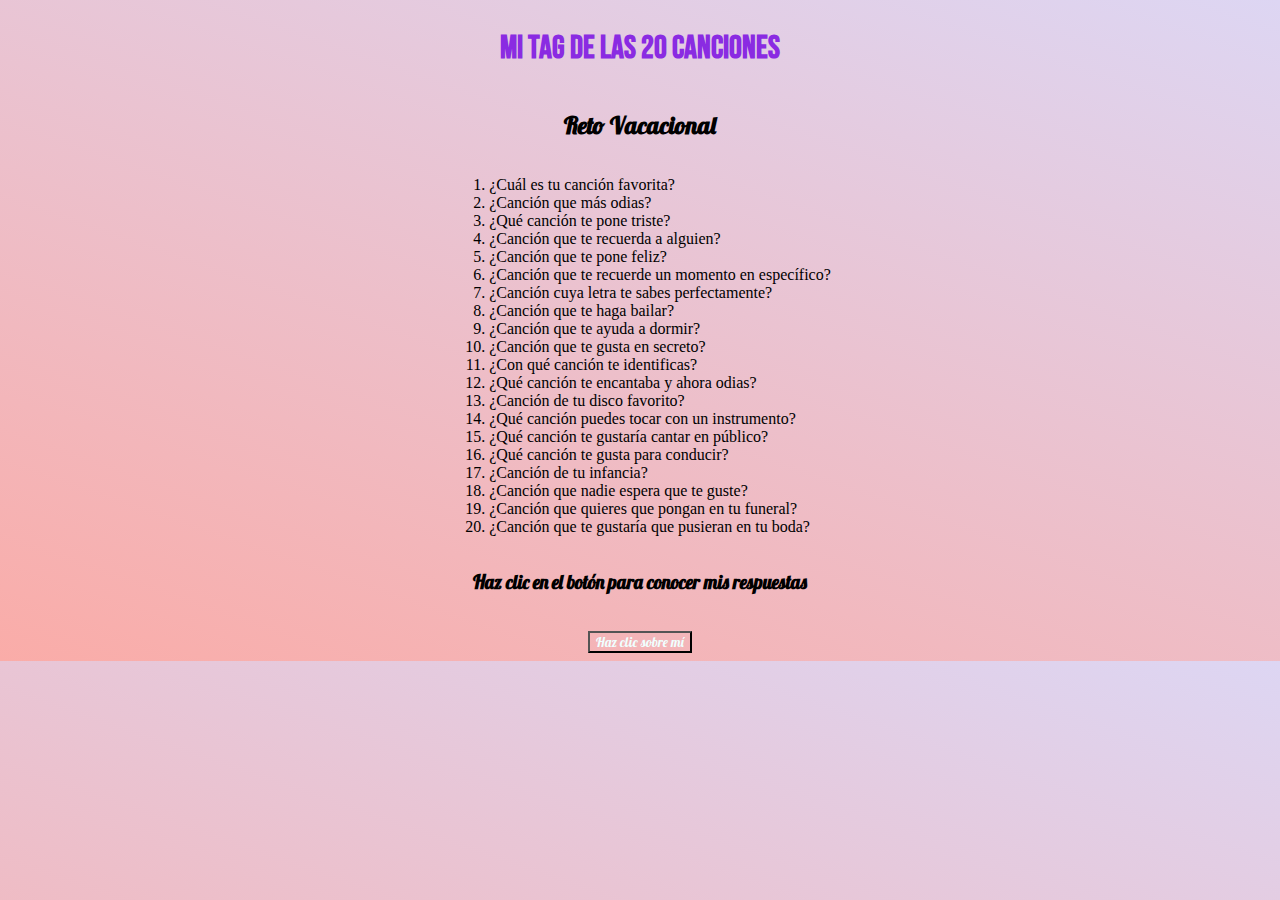
<file: index.html>
<!DOCTYPE html>
<html lang="es">
<head>
    <meta charset="UTF-8">
    <title>Tag de las 20 canciones</title>
    <link rel="stylesheet" href="styles/styles.css">
</head>
<body>
    <h1 class="titulo1">MI TAG DE LAS 20 CANCIONES</h1>
    <h2 class="titulo2">Reto Vacacional</h2>
    <ol>
        <li>¿Cuál es tu canción favorita?</li>
        <li>¿Canción que más odias?</li>
        <li>¿Qué canción te pone triste?</li>
        <li>¿Canción que te recuerda a alguien?</li>
        <li>¿Canción que te pone feliz?</li>
        <li>¿Canción que te recuerde un momento en específico?</li>
        <li>¿Canción cuya letra te sabes perfectamente?</li>
        <li>¿Canción que te haga bailar?</li>
        <li>¿Canción que te ayuda a dormir?</li>
        <li>¿Canción que te gusta en secreto?</li>
        <li>¿Con qué canción te identificas?</li>
        <li>¿Qué canción te encantaba y ahora odias?</li>
        <li>¿Canción de tu disco favorito?</li>
        <li>¿Qué canción puedes tocar con un instrumento?</li>
        <li>¿Qué canción te gustaría cantar en público?</li>
        <li>¿Qué canción te gusta para conducir?</li>
        <li>¿Canción de tu infancia?</li>
        <li>¿Canción que nadie espera que te guste?</li>
        <li>¿Canción que quieres que pongan en tu funeral?</li>
        <li>¿Canción que te gustaría que pusieran en tu boda?</li>
    </ol>
    <h3 class="titulo2">Haz clic en el botón para conocer mis respuestas</h3><br>
    <div class="contenedor">
        <a href="respuestas.html">
            <button>Haz clic sobre mí</button>
        </a>
    </div>
</body>
</html>
</file>
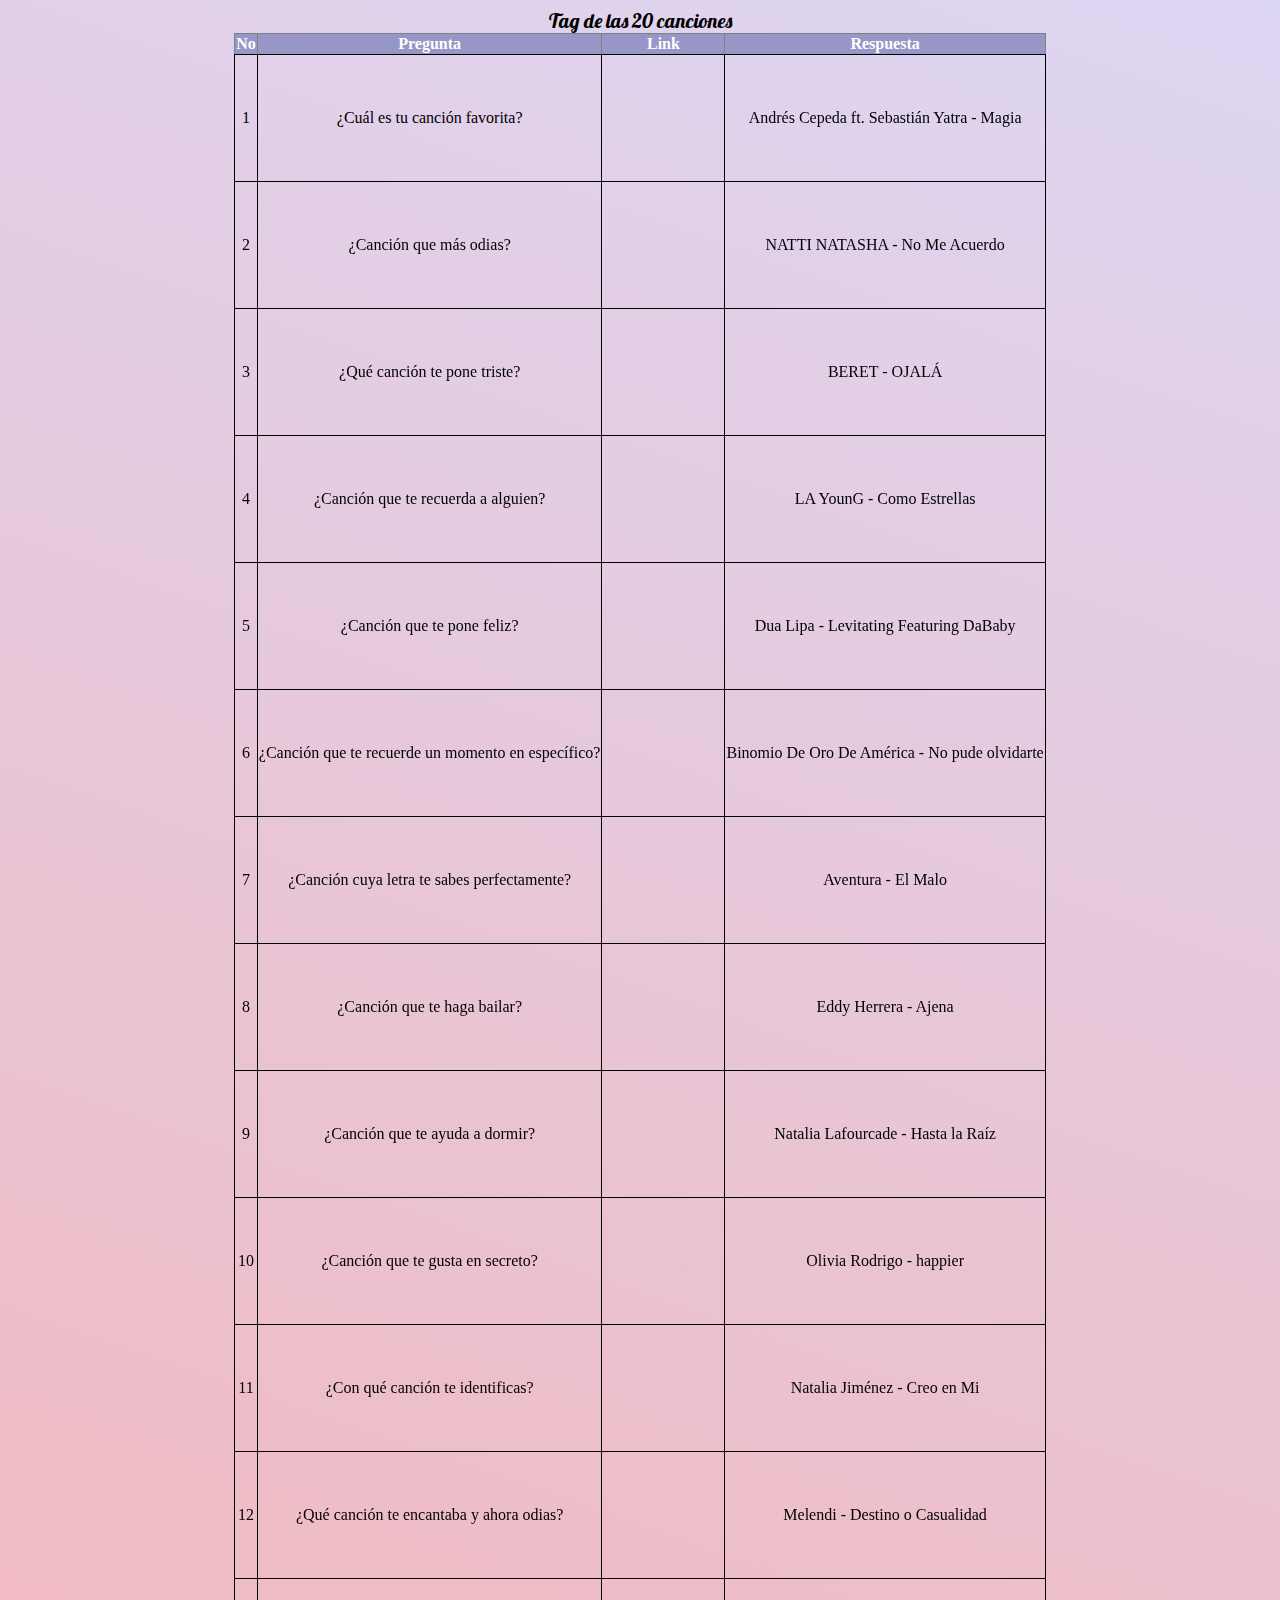
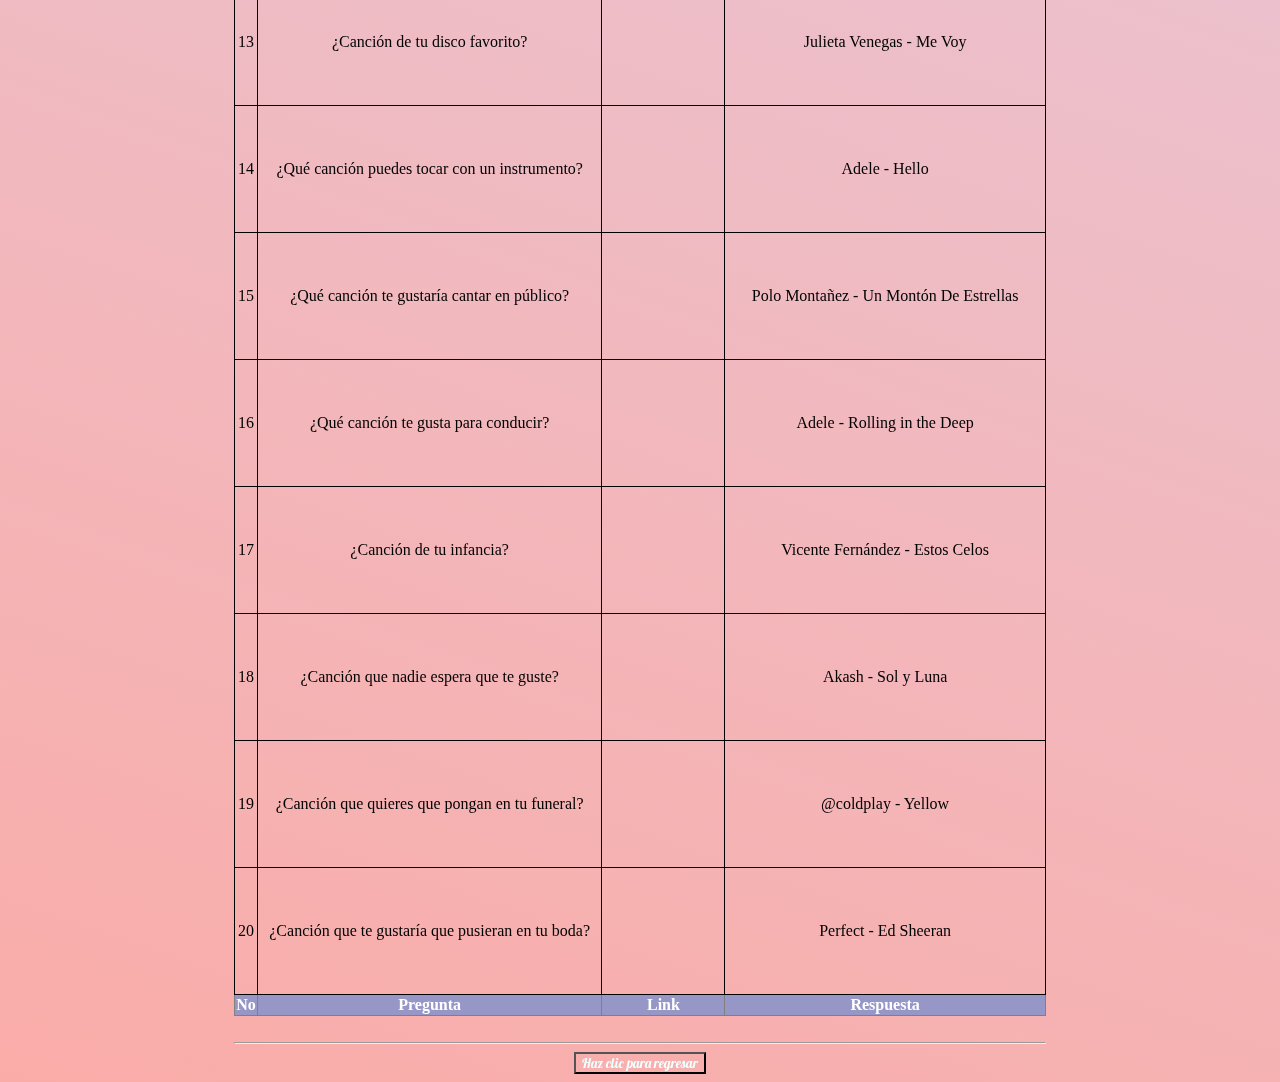
<file: respuestas.html>
<!DOCTYPE html>
<html lang="es">
<head>
    <meta charset="UTF-8">
    <meta name="viewport" content="width=device-width, initial-scale=1.0">
    <title>Respuestas</title>
    <link rel="stylesheet" href="styles/styles.css">
</head>
<body>
    <center>
        <table class="table" border "1">
        <caption>Tag de las 20 canciones</caption>
        <tr>
            <thead>
            <th>No</th>
            <th>Pregunta</th>
            <th>Link</th>
            <th>Respuesta</th>
         </thead>   
        </tr>
        <tbody>
            <tr>
                <td>1</td>
                <td>¿Cuál es tu canción favorita?</td>
                <td><iframe width="120" height="120" src="https://www.youtube.com/embed/_n1o4D6G_XE?si=RIVPGveYb7YaPgp5" title="YouTube video player" frameborder="0" allow="accelerometer; autoplay; clipboard-write; encrypted-media; gyroscope; picture-in-picture; web-share" allowfullscreen></iframe></td>
                <td>Andrés Cepeda ft. Sebastián Yatra - Magia</td>
            </tr>
            <tr>
                <td>2</td>
                <td>¿Canción que más odias?</td>
                <td><iframe width="120" height="120" src="https://www.youtube.com/embed/iQEVguV71sI?si=RzV-rqpi6Qazb2o_" title="YouTube video player" frameborder="0" allow="accelerometer; autoplay; clipboard-write; encrypted-media; gyroscope; picture-in-picture; web-share" allowfullscreen></iframe></td>
                <td>NATTI NATASHA - No Me Acuerdo</td>
            </tr>
            <tr>
                <td>3</td>
                <td>¿Qué canción te pone triste?</td>
                <td><iframe width="120" height="120" src="https://www.youtube.com/embed/QpJ2Dm2Jb2w?si=Eys7KjRfCPoptCCE" title="YouTube video player" frameborder="0" allow="accelerometer; autoplay; clipboard-write; encrypted-media; gyroscope; picture-in-picture; web-share" allowfullscreen></iframe></td>
                <td>BERET - OJALÁ</td>
            </tr>
            <tr>
                <td>4</td>
                <td>¿Canción que te recuerda a alguien?</td>
                <td><iframe width="120" height="120" src="https://www.youtube.com/embed/teQKBcRImWc?si=0hTU48c4K7_mOELt" title="YouTube video player" frameborder="0" allow="accelerometer; autoplay; clipboard-write; encrypted-media; gyroscope; picture-in-picture; web-share" allowfullscreen></iframe></td>
                <td>LA YounG - Como Estrellas</td>
            </tr>
            <tr>
                <td>5</td>
                <td>¿Canción que te pone feliz?</td>
                <td><iframe width="120" height="120" src="https://www.youtube.com/embed/TUVcZfQe-Kw?si=yf29RCZLiMS0I1xk" title="YouTube video player" frameborder="0" allow="accelerometer; autoplay; clipboard-write; encrypted-media; gyroscope; picture-in-picture; web-share" allowfullscreen></iframe></td>
                <td>Dua Lipa - Levitating Featuring DaBaby</td>
            </tr>
            <tr>
                <td>6</td>
                <td>¿Canción que te recuerde un momento en específico?</td>
                <td><iframe width="120" height="120" src="https://www.youtube.com/embed/KvjV6RMjfBo?si=Do2QZQBGwzzSfjWB" title="YouTube video player" frameborder="0" allow="accelerometer; autoplay; clipboard-write; encrypted-media; gyroscope; picture-in-picture; web-share" allowfullscreen></iframe></td>
                <td>Binomio De Oro De América - No pude  olvidarte</td>
            </tr>
            <tr>
                <td>7</td>
                <td>¿Canción cuya letra te sabes perfectamente?</td>
                <td><iframe width="120" height="120" src="https://www.youtube.com/embed/Lf04z1gImwQ?si=uww-vQdOFlEqt_ME" title="YouTube video player" frameborder="0" allow="accelerometer; autoplay; clipboard-write; encrypted-media; gyroscope; picture-in-picture; web-share" allowfullscreen></iframe></td>
                <td>Aventura - El Malo</td>
            </tr>
            <tr>
                <td>8</td>
                <td>¿Canción que te haga bailar?</td>
                <td><iframe width="120" height="120" src="https://www.youtube.com/embed/ImG6j2KHz60?si=5ixdPh5_uYDyu5uj" title="YouTube video player" frameborder="0" allow="accelerometer; autoplay; clipboard-write; encrypted-media; gyroscope; picture-in-picture; web-share" allowfullscreen></iframe></td>
                <td>Eddy Herrera - Ajena</td>
            </tr>
            <tr>
                <td>9</td>
                <td>¿Canción que te ayuda a dormir?</td>
                <td><iframe width="120" height="120" src="https://www.youtube.com/embed/iHSnLRrEC10?si=9RoeONzSDlTuWdcZ" title="YouTube video player" frameborder="0" allow="accelerometer; autoplay; clipboard-write; encrypted-media; gyroscope; picture-in-picture; web-share" allowfullscreen></iframe></td>
                <td>Natalia Lafourcade - Hasta la Raíz</td>
            </tr>
            <tr>
                <td>10</td>
                <td>¿Canción que te gusta en secreto?</td>
                <td><iframe width="120" height="120" src="https://www.youtube.com/embed/ZQFmRXgeR-s?si=6lt3Etpl5WuaTVw-" title="YouTube video player" frameborder="0" allow="accelerometer; autoplay; clipboard-write; encrypted-media; gyroscope; picture-in-picture; web-share" allowfullscreen></iframe></td>
                <td>Olivia Rodrigo - happier </td>
            </tr>
            <tr>
                <td>11</td>
                <td>¿Con qué canción te identificas?</td>
                <td><iframe width="120" height="120" src="https://www.youtube.com/embed/P2zOb0HGdxg?si=x6R7N484CGdz_KOf" title="YouTube video player" frameborder="0" allow="accelerometer; autoplay; clipboard-write; encrypted-media; gyroscope; picture-in-picture; web-share" allowfullscreen></iframe></iframe></td>
                <td>Natalia Jiménez - Creo en Mi</td>
            </tr>
            <tr>
                <td>12</td>
                <td>¿Qué canción te encantaba y ahora odias?</td>
                <td><iframe width="120" height="120" src="https://www.youtube.com/embed/D9W4DLjmoOM?si=JCUh_prkv7yLnaFO" title="YouTube video player" frameborder="0" allow="accelerometer; autoplay; clipboard-write; encrypted-media; gyroscope; picture-in-picture; web-share" allowfullscreen></iframe></td>
                <td>Melendi - Destino o Casualidad</td>
            </tr>
            <tr>
                <td>13</td>
                <td>¿Canción de tu disco favorito?</td>
                <td><iframe width="120" height="120" src="https://www.youtube.com/embed/y8rBC6GCUjg?si=GL7v1fLcRvgmdX-L" title="YouTube video player" frameborder="0" allow="accelerometer; autoplay; clipboard-write; encrypted-media; gyroscope; picture-in-picture; web-share" allowfullscreen></iframe></td>
                <td>Julieta Venegas - Me Voy</td>
            </tr>
            <tr>
                <td>14</td>
                <td>¿Qué canción puedes tocar con un instrumento?</td>
                <td><iframe width="120" height="120" src="https://www.youtube.com/embed/be12BC5pQLE?si=R_eoH782Nr8mMPBx" title="YouTube video player" frameborder="0" allow="accelerometer; autoplay; clipboard-write; encrypted-media; gyroscope; picture-in-picture; web-share" allowfullscreen></iframe></td>
                <td>Adele - Hello</td>
            </tr>
            <tr>
                <td>15</td>
                <td>¿Qué canción te gustaría cantar en público?</td>
                <td><iframe width="120" height="120" src="https://www.youtube.com/embed/_3bsI9AK8Ak?si=qd-KPYvz0cHqFWUm" title="YouTube video player" frameborder="0" allow="accelerometer; autoplay; clipboard-write; encrypted-media; gyroscope; picture-in-picture; web-share" allowfullscreen></iframe></td>
                <td>Polo Montañez - Un Montón De Estrellas</td>
            </tr>
            <tr>
                <td>16</td>
                <td>¿Qué canción te gusta para conducir?</td>
                <td><iframe width="120" height="120" src="https://www.youtube.com/embed/rYEDA3JcQqw?si=_5bZ4LsQd6hap_tO" title="YouTube video player" frameborder="0" allow="accelerometer; autoplay; clipboard-write; encrypted-media; gyroscope; picture-in-picture; web-share" allowfullscreen></iframe></td>
                <td>Adele - Rolling in the Deep</td>
            </tr>
            <tr>
                <td>17</td>
                <td>¿Canción de tu infancia?</td>
                <td><iframe width="120" height="120" src="https://www.youtube.com/embed/WYPU6bye1m8?si=i9ntryyg7-CnLXuz" title="YouTube video player" frameborder="0" allow="accelerometer; autoplay; clipboard-write; encrypted-media; gyroscope; picture-in-picture; web-share" allowfullscreen></iframe></td>
                <td>Vicente Fernández - Estos Celos</td>
            </tr>
            <tr>
                <td>18</td>
                <td>¿Canción que nadie espera que te guste?</td>
                <td><iframe width="120" height="120" src="https://www.youtube.com/embed/9OHuzCj1sEI?si=QsRoVvKwE_a-nMyQ" title="YouTube video player" frameborder="0" allow="accelerometer; autoplay; clipboard-write; encrypted-media; gyroscope; picture-in-picture; web-share" allowfullscreen></iframe></td>
                <td>Akash - Sol y Luna </td>
            </tr>
            <tr>
                <td>19</td>
                <td>¿Canción que quieres que pongan en tu funeral?</td>
                <td><iframe width="120" height="120" src="https://www.youtube.com/embed/q7mlB-adMBc?si=VRLYcoeBn6Rsp-l6" title="YouTube video player" frameborder="0" allow="accelerometer; autoplay; clipboard-write; encrypted-media; gyroscope; picture-in-picture; web-share" allowfullscreen></iframe></td>
                <td>@coldplay - Yellow</td>
            </tr>
            <tr>
                <td>20</td>
                <td>¿Canción que te gustaría que pusieran en tu boda?</td>
                <td><iframe width="120" height="120" src="https://www.youtube.com/embed/ugMuy4-Ksy0?si=H8737OcKNWlXmoE0" title="YouTube video player" frameborder="0" allow="accelerometer; autoplay; clipboard-write; encrypted-media; gyroscope; picture-in-picture; web-share" allowfullscreen></iframe></td>
                <td>Perfect - Ed Sheeran</td>
            </tr>
        </tbody>
        <tfoot>
            <th>No</th>
            <th>Pregunta</th>
            <th>Link</th>
            <th>Respuesta</th>
        </tfoot>
       </table> <br> <hr>
    </center>
    <div class="contenedor">
        <a href="index.html">
            <button>Haz clic para regresar</button>
</body>
</html>
</file>
<file: styles/styles.css>
@import url('https://fonts.googleapis.com/css2?family=Bebas+Neue&family=Lobster&family=Playfair+Display&display=swap');

.titulo1{

    font-size: 2rem;
    color: blueviolet;
    justify-content: center;
    font-family: 'Bebas Neue', sans-serif;
}
.titulo2{
    font-family: 'Lobster', sans-serif;
}
.titulo3{
    font-family: 'Playfair Display', serif;
}
.contenedor{
    display: flex;
    justify-content: center;
}
button{
    background-color: transparent;
    color: azure;
    font-family: 'Lobster', sans-serif;
}
button:hover{
    background-color: black;
    border-radius: 20px;
}
body{
    background-color: #FAACA8;
    background-image: linear-gradient(19deg, #FAACA8 0%, #DDD6F3 100%);
    display: flex;
    justify-content: center;
    flex-direction: column;
    align-items: center;
}
.table{
    border-collapse: collapse;
}
.table td{
    border: 1px solid;
    text-align: center;
}
.table th{
    background-color: rgb(150, 150, 199) ;
    color: white;
}
.table td:hover{
    background-color: rgb(230, 168, 176);
    color: white;
}
.table th:hover{
    background-color: lightgray;
    color: purple;
}
.td{
    font-weight: bold;
}
caption{
    font-family: 'Lobster', sans-serif;
    font-size: 20px;
}
</file>
